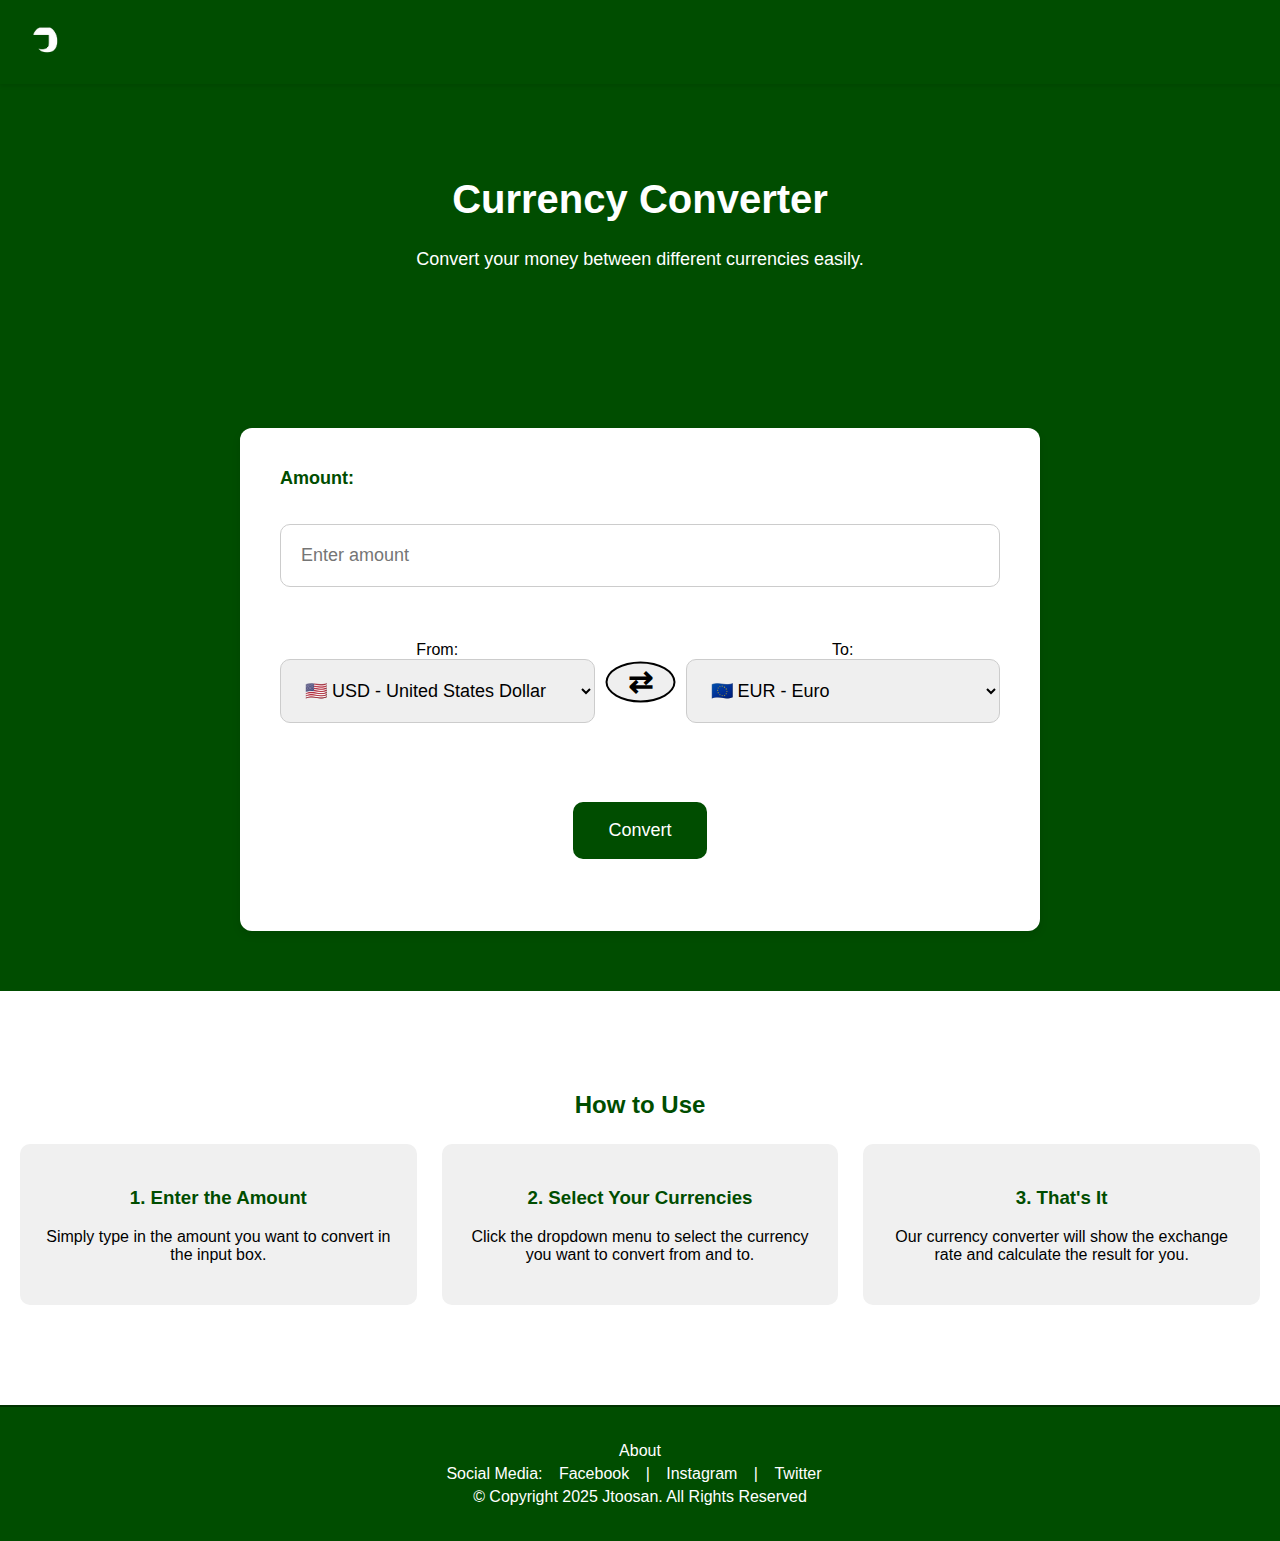
<file: index.html>
<!DOCTYPE html>
<html lang="en">
<head>
    <meta charset="UTF-8">
    <meta name="viewport" content="width=device-width, initial-scale=1.0">
    <title>Currency Converter</title>
    <link rel="stylesheet" href="style.css">
</head>
<body>
    <!-- Navbar -->
    <header>
        <nav class="navbar">
            <div class="logo">
                <a href="Halaman.html">
                    <img src="assets/images/logo-brand.png" alt="Logo Brand">
                </a>
            </div>
        </nav>
    </header>

    <!-- Headline -->
    <section class="headline">
        <h1>Currency Converter</h1>
        <p>Convert your money between different currencies easily.</p>
    </section>

    <!-- Content Section -->
    <section class="content">
        <div class="converter-container">
            <!-- Amount Input -->
            <div class="currency-box">
                <label for="amount">Amount:</label>
                <input type="number" id="amount" placeholder="Enter amount" min="0">
            </div>

            <!-- Currency Selection -->
            <div class="currency-select">
                <!-- From Currency -->
                <div class="currency-group">
                    <label for="from-currency">From:</label>
                    <select id="from-currency">
                        <option value="USD">🇺🇸 USD - United States Dollar</option>
                        <option value="EUR">🇪🇺 EUR - Euro</option>
                        <option value="BND">🇧🇳 BND - Brunei Dollar</option>
                        <option value="KHR">🇰🇭 KHR - Cambodian Riel</option>
                        <option value="IDR">🇮🇩 IDR - Indonesian Rupiah</option>
                        <option value="MYR">🇲🇾 MYR - Malaysian Ringgit</option>
                        <option value="MMK">🇲🇲 MMK - Myanmar Kyat</option>
                        <option value="PHP">🇵🇭 PHP - Philippine Peso</option>
                        <option value="SGD">🇸🇬 SGD - Singapore Dollar</option>
                        <option value="THB">🇹🇭 THB - Thai Baht</option>
                        <option value="VND">🇻🇳 VND - Vietnamese Dong</option>
                        <option value="GBP">🇬🇧 GBP - British Pound</option>
                        <option value="CHF">🇨🇭 CHF - Swiss Franc</option>
                        <option value="RUB">🇷🇺 RUB - Russian Ruble</option>
                        <option value="TRY">🇹🇷 TRY - Turkish Lira</option>
                        <option value="CAD">🇨🇦 CAD - Canadian Dollar</option>
                        <option value="BRL">🇧🇷 BRL - Brazilian Real</option>
                        <option value="ARS">🇦🇷 ARS - Argentine Peso</option>
                        <option value="ZAR">🇿🇦 ZAR - South African Rand</option>
                        <option value="JPY">🇯🇵 JPY - Japanese Yen</option>
                        <option value="CNY">🇨🇳 CNY - Chinese Yuan</option>
                        <option value="KRW">🇰🇷 KRW - South Korean Won</option>
                        <option value="HKD">🇭🇰 HKD - Hong Kong Dollar</option>
                    </select>
                </div>

                <!-- Swap Button -->
                <button id="swap-btn" onclick="swapCurrencies()">⇅</button>

                <!-- To Currency -->
                <div class="currency-group">
                    <label for="to-currency">To:</label>
                    <select id="to-currency">
                        <option value="EUR">🇪🇺 EUR - Euro</option>
                        <option value="USD">🇺🇸 USD - United States Dollar</option>
                        <option value="BND">🇧🇳 BND - Brunei Dollar</option>
                        <option value="KHR">🇰🇭 KHR - Cambodian Riel</option>
                        <option value="IDR">🇮🇩 IDR - Indonesian Rupiah</option>
                        <option value="MYR">🇲🇾 MYR - Malaysian Ringgit</option>
                        <option value="MMK">🇲🇲 MMK - Myanmar Kyat</option>
                        <option value="PHP">🇵🇭 PHP - Philippine Peso</option>
                        <option value="SGD">🇸🇬 SGD - Singapore Dollar</option>
                        <option value="THB">🇹🇭 THB - Thai Baht</option>
                        <option value="VND">🇻🇳 VND - Vietnamese Dong</option>
                        <option value="GBP">🇬🇧 GBP - British Pound</option>
                        <option value="CHF">🇨🇭 CHF - Swiss Franc</option>
                        <option value="RUB">🇷🇺 RUB - Russian Ruble</option>
                        <option value="TRY">🇹🇷 TRY - Turkish Lira</option>
                        <option value="CAD">🇨🇦 CAD - Canadian Dollar</option>
                        <option value="BRL">🇧🇷 BRL - Brazilian Real</option>
                        <option value="ARS">🇦🇷 ARS - Argentine Peso</option>
                        <option value="ZAR">🇿🇦 ZAR - South African Rand</option>
                        <option value="JPY">🇯🇵 JPY - Japanese Yen</option>
                        <option value="CNY">🇨🇳 CNY - Chinese Yuan</option>
                        <option value="KRW">🇰🇷 KRW - South Korean Won</option>
                        <option value="HKD">🇭🇰 HKD - Hong Kong Dollar</option>
                    </select>
                </div>
            </div>

            <!-- Convert Button -->
            <button id="convert-btn" onclick="convertCurrency()">Convert</button>
            <p id="result"></p>
        </div>
    </section>

    <!-- How to Use Section -->
    <section class="how-to-use">
        <h2>How to Use</h2>
        <div class="steps">
            <div class="step">
                <h3>1. Enter the Amount</h3>
                <p>Simply type in the amount you want to convert in the input box.</p>
            </div>
            <div class="step">
                <h3>2. Select Your Currencies</h3>
                <p>Click the dropdown menu to select the currency you want to convert from and to.</p>
            </div>
            <div class="step">
                <h3>3. That's It</h3>
                <p>Our currency converter will show the exchange rate and calculate the result for you.</p>
            </div>
        </div>
    </section>

    <!-- Footer -->
    <footer class="footer">
        <div class="footer-content">
            <p><a href="#about">About</a></p>
            <p>Social Media: <a href="#">Facebook</a> | <a href="https://www.instagram.com/jtoosan">Instagram</a> | <a href="#">Twitter</a></p>
            <p>© Copyright 2025 Jtoosan. All Rights Reserved</p>
        </div>
    </footer>

    <script src="script.js"></script>
</body>
</html>
</file>
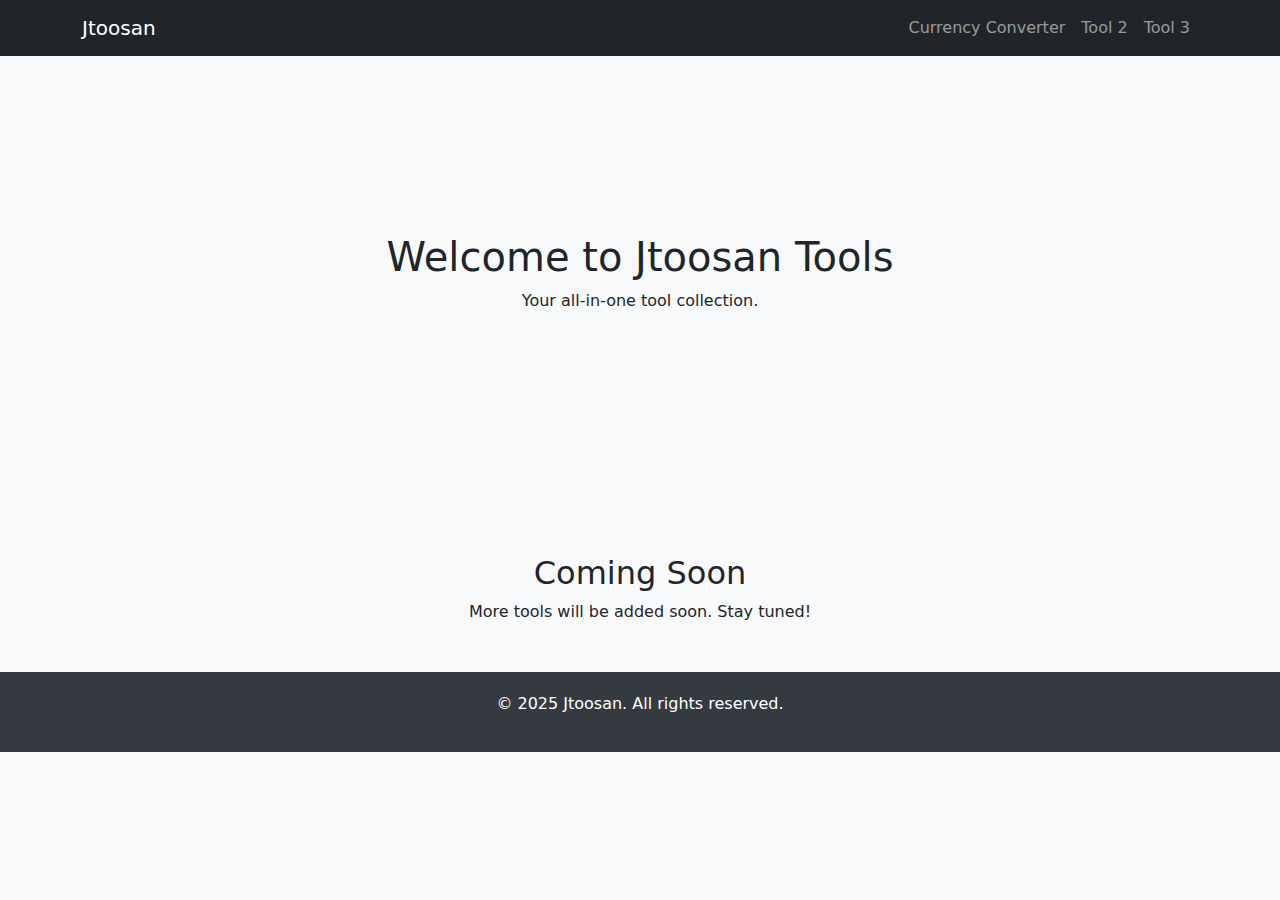
<file: Halaman.html>
<!DOCTYPE html>
<html lang="en">
<head>
    <meta charset="UTF-8">
    <meta name="viewport" content="width=device-width, initial-scale=1">
    <title>Jtoosan Tools</title>
    <link href="https://cdn.jsdelivr.net/npm/bootstrap@5.3.0/dist/css/bootstrap.min.css" rel="stylesheet">
    <style>
        body {
            background-color: #f8f9fa;
        }
        .hero {
            height: 50vh;
            display: flex;
            justify-content: center;
            align-items: center;
            text-align: center;
        }
        .footer {
            background-color: #343a40;
            color: white;
            padding: 20px;
            text-align: center;
        }
    </style>
</head>
<body>

    <!-- Navbar -->
    <nav class="navbar navbar-expand-lg navbar-dark bg-dark">
        <div class="container">
            <a class="navbar-brand" href="#">Jtoosan</a>
            <button class="navbar-toggler" type="button" data-bs-toggle="collapse" data-bs-target="#navbarNav">
                <span class="navbar-toggler-icon"></span>
            </button>
            <div class="collapse navbar-collapse" id="navbarNav">
                <ul class="navbar-nav ms-auto">
                    <li class="nav-item"><a class="nav-link" href="currency-converter.html">Currency Converter</a></li>
                    <li class="nav-item"><a class="nav-link" href="#">Tool 2</a></li>
                    <li class="nav-item"><a class="nav-link" href="#">Tool 3</a></li>
                </ul>
            </div>
        </div>
    </nav>

    <!-- Hero Section -->
    <div class="hero">
        <div>
            <h1>Welcome to Jtoosan Tools</h1>
            <p>Your all-in-one tool collection.</p>
        </div>
    </div>

    <!-- Tempat Kosong (Bisa Diisi Nanti) -->
    <section class="container text-center my-5">
        <h2>Coming Soon</h2>
        <p>More tools will be added soon. Stay tuned!</p>
    </section>

    <!-- Footer -->
    <div class="footer">
        <p>&copy; 2025 Jtoosan. All rights reserved.</p>
    </div>

    <script src="https://cdn.jsdelivr.net/npm/bootstrap@5.3.0/dist/js/bootstrap.bundle.min.js"></script>
</body>
</html>
</file>
<file: style.css>
/* Body */
body {
    font-family: 'Open Sans', Arial, sans-serif;
    margin: 0;
    padding: 0;
    box-sizing: border-box;
    overflow-x: hidden;
    background-color: white;
}

/* Navbar */
.navbar {
    position: fixed;
    top: 0;
    left: 0;
    width: 100%;
    background-color: #004d00;
    color: white;
    padding: 15px 20px;
    display: flex;
    justify-content: space-between;
    align-items: center;
    z-index: 1000;
    box-shadow: 0 2px 4px rgba(0, 0, 0, 0.1);
}

.navbar .logo img {
    height: 50px;  /* Tinggi logo */
    width: auto;   /* Lebar otomatis agar proporsional */
    object-fit: contain;
}

/* Headline */
.headline {
    text-align: center;
    background-color: #004d00;
    color: white;
    padding: 80px 20px;
    margin-top: 70px;
}

.headline h1 {
    font-size: 40px;
    font-weight: 700;
}

.headline p {
    font-size: 18px;
}

/* Converter Content */
.content {
    background-color: #004d00;
    padding: 60px 20px;
    display: flex;
    justify-content: center;
    align-items: center;
    flex-direction: column;
}

/* Container untuk semua elemen konversi */
.converter-container {
    display: flex;
    flex-direction: column;
    align-items: center;
    width: 100%;
    max-width: 800px;
    padding: 40px;
    border-radius: 12px;
    background-color: white;
    box-shadow: 0 4px 8px rgba(0, 0, 0, 0.1);
    box-sizing: border-box;
}

/* Flexbox untuk bagian input Amount, From, Swap, dan To */
.currency-box {
    display: flex;
    flex-direction: column;
    width: 100%;
    gap: 25px;
    max-width: 800px;
    margin: 0 auto;
}

/* Untuk input amount */
.currency-box .amount {
    display: flex;
    justify-content: space-between;
    align-items: center;
    gap: 20px;
    width: 100%;
}

.currency-box label {
    font-weight: 600;
    font-size: 18px;
    color: #004d00;
    margin-bottom: 10px;
}

.currency-box input {
    padding: 20px;
    font-size: 18px;
    width: 100%;
    border-radius: 10px;
    border: 1px solid #ccc;
    box-sizing: border-box;
}

/* Menyusun From, Swap, dan To secara horizontal */
.currency-select {
    display: flex;
    justify-content: space-between;
    align-items: center;
    width: 100%;
    gap: 25px;
    margin: 30px 0;
}

.currency-group {
    display: flex;
    flex-direction: column;
    align-items: center;
    width: 100%;
}

.currency-group select {
    padding: 20px;
    font-size: 18px;
    width: 100%;
    border-radius: 10px;
    border: 1px solid #ccc;
}

/* Swap Button */
#swap-btn {
    color: #000;
    cursor: pointer;
    border-radius: 50%;
    border: 2px solid #000;
    font-size: 30px;
    height: 70px;
    width: 70px;
    display: flex;
    justify-content: center;
    align-items: center;
    margin: 30px auto;
    font-weight: bold;
    transform: rotate(0deg);
    transition: transform 0.3s ease;
}

/* Mode Mobile */
@media screen and (max-width: 768px) {
    .currency-select {
        flex-direction: column;
        justify-content: center;
        align-items: center;
        gap: 15px;
    }

    #swap-btn {
        transform: rotate(0deg); /* Rotasi tombol swap untuk mobile */
        width: 60px;
        height: 60px;
        margin: 0;
    }

    .navbar .logo img {
        height: 40px;  /* Sesuaikan ukuran logo untuk tampilan mobile */
    }
}

/* Mode Web dan Tablet */
@media screen and (min-width: 769px) {
    .currency-select {
        flex-direction: row;
        align-items: center;
        gap: 25px;
    }

    #swap-btn {
        transform: rotate(90deg); /* Rotasi horizontal untuk desktop */
        width: 70px;
        height: 70px;
    }

    .navbar .logo img {
        height: 50px;  /* Ukuran logo untuk tampilan desktop */
    }
}

/* Convert Button */
#convert-btn {
    background-color: #004d00;
    color: white;
    cursor: pointer;
    padding: 18px 35px;
    font-size: 18px;
    border: none;
    border-radius: 10px;
    margin-top: 25px;
    transition: background-color 0.3s ease, transform 0.2s ease;
}

#convert-btn:hover {
    background-color: #003300;
    transform: translateY(-2px);
}

/* How-to-Use Section */
.how-to-use {
    background-color: white;
    color: black;
    padding: 50px 20px;
    margin-top: 30px;
    text-align: center;
}

.how-to-use h2 {
    font-weight: 700;
    margin-bottom: 25px;
    color: #004d00;
}

.steps {
    display: grid;
    grid-template-columns: repeat(auto-fit, minmax(250px, 1fr));
    gap: 25px;
}

.step {
    background-color: #f0f0f0;
    padding: 25px;
    border-radius: 10px;
    text-align: center;
    transition: background-color 0.3s ease, transform 0.3s ease;
}

.step:hover {
    background-color: #e0e0e0;
    transform: translateY(-5px);
}

.step h3 {
    font-weight: 600;
    color: #004d00;
}

/* Footer */
.footer {
    background-color: #004d00;
    color: white;
    padding: 30px 0;
    text-align: center;
    margin-top: 50px;
    border-top: 2px solid #003300;
}

.footer-content p {
    margin: 5px 0;
}

.footer-content a {
    color: white;
    text-decoration: none;
    margin: 0 12px;
    transition: color 0.3s ease;
}

.footer-content a:hover {
    color: #ccc;
}
</file>
